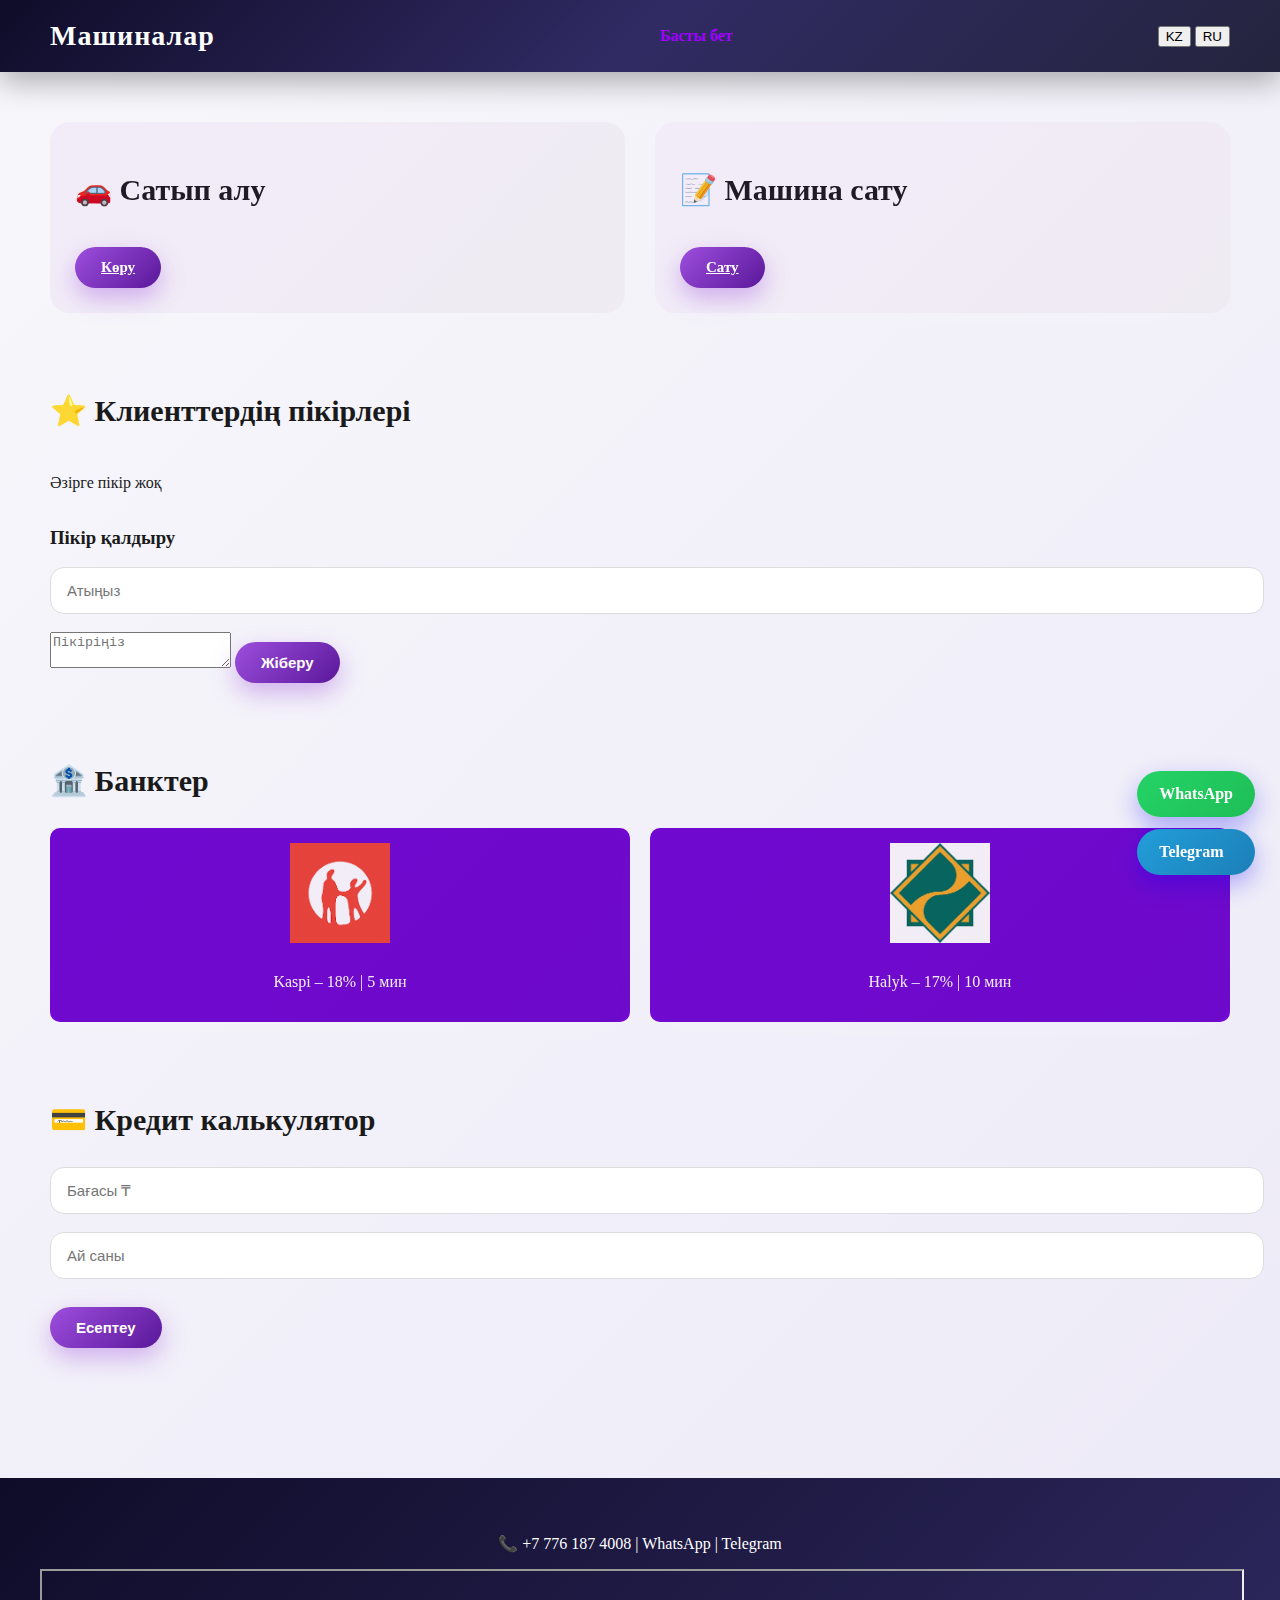
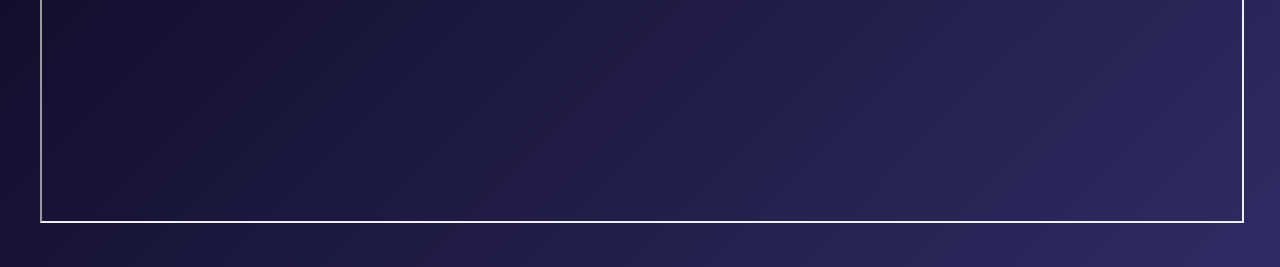
<file: index.html>
<!DOCTYPE html>
<html lang="kk">
<head>
  <meta charset="UTF-8">
  <title>AutoMarket</title>
  <link rel="stylesheet" href="style.css">
</head>

<body>

<header>
  <h1 data-kk="Машиналар" data-ru="Автомобили">Машиналар</h1>

  <a href="index.html"
     data-kk="Басты бет"
     data-ru="Главная">Басты бет</a>

  <div class="lang-buttons" style="float:right;">
    <button onclick="setLang('kk')">KZ</button>
    <button onclick="setLang('ru')">RU</button>
  </div>
</header>

<div class="container">

  <!-- Сатып алу / Сату -->
  <div class="section cards">
    <div class="card">
      <h2 data-kk="🚗 Сатып алу" data-ru="🚗 Купить">🚗 Сатып алу</h2>
      <a class="button" href="sale.html"
         data-kk="Көру"
         data-ru="Смотреть">Көру</a>
    </div>

    <div class="card">
      <h2 data-kk="📝 Машина сату" data-ru="📝 Продать авто">📝 Машина сату</h2>
      <a class="button" href="sell.html"
         data-kk="Сату"
         data-ru="Продать">Сату</a>
    </div>
  </div>

  <!-- Пікірлер -->
  <div class="section">
    <h2 data-kk="⭐ Клиенттердің пікірлері"
        data-ru="⭐ Отзывы клиентов">⭐ Клиенттердің пікірлері</h2>

    <div id="reviewsList" class="cards">
      <p id="noReviews"
         data-kk="Әзірге пікір жоқ"
         data-ru="Пока отзывов нет">Әзірге пікір жоқ</p>
    </div>

    <h3 data-kk="Пікір қалдыру"
        data-ru="Оставить отзыв">Пікір қалдыру</h3>

    <form id="reviewForm">
      <input type="text" id="reviewName"
             data-kk-placeholder="Атыңыз"
             data-ru-placeholder="Ваше имя"
             placeholder="Атыңыз" required>

      <textarea id="reviewText"
                data-kk-placeholder="Пікіріңіз"
                data-ru-placeholder="Ваш отзыв"
                placeholder="Пікіріңіз" required></textarea>

      <button type="button" class="button"
              data-kk="Жіберу"
              data-ru="Отправить"
              onclick="addReview()">Жіберу</button>
    </form>
  </div>

  <!-- Банктер -->
  <div class="section">
    <h2 data-kk="🏦 Банктер" data-ru="🏦 Банки">🏦 Банктер</h2>

    <div class="cards bank-cards">
      <div class="card">
        <a href="https://wa.me/77761874008" target="_blank">
          <img src="images/kaspi.png">
          <p>Kaspi – 18% | 5 мин</p>
        </a>
      </div>

      <div class="card">
        <a href="https://wa.me/77761874008" target="_blank">
          <img src="images/halyk.png">
          <p>Halyk – 17% | 10 мин</p>
        </a>
      </div>
    </div>
  </div>

  <!-- Кредит калькулятор -->
 <div class="section">
    <h2 data-kk="💳 Кредит калькулятор"
        data-ru="💳 Кредитный калькулятор">💳 Кредит калькулятор</h2>

    <input id="price" type="number"
           data-kk-placeholder="Бағасы ₸"
           data-ru-placeholder="Цена ₸"
           placeholder="Бағасы ₸">

    <input id="months" type="number"
           data-kk-placeholder="Ай саны"
           data-ru-placeholder="Количество месяцев"
           placeholder="Ай саны">

    <button class="button"
            data-kk="Есептеу"
            data-ru="Рассчитать"
            onclick="creditCalc()">Есептеу</button>

    <p id="creditResult"></p>
  </div>

</div>
<footer>
  <p>📞 +7 776 187 4008 | WhatsApp | Telegram</p>
  <iframe src="https://www.google.com/maps?q=Astana&output=embed"
          width="100%" height="250"></iframe>
</footer>

<div class="float">
  <a href="https://wa.me/77761874008">WhatsApp</a>
  <a class="tg" href="https://t.me/yourchannel">Telegram</a>
</div>

<!-- ТІЛ АУЫСТЫРУ СКРИПТІ -->
<script>
function setLang(lang) {
  document.querySelectorAll('[data-kk]').forEach(el => {
    el.textContent = el.getAttribute('data-' + lang);
  });

  document.querySelectorAll('[data-kk-placeholder]').forEach(el => {
    el.placeholder = el.getAttribute('data-' + lang + '-placeholder');
  });

  localStorage.setItem('lang', lang);
}

document.addEventListener('DOMContentLoaded', () => {
  const lang = localStorage.getItem('lang') || 'kk';
  setLang(lang);
});
</script>

</body><script>
function addReview() {
  const name = document.getElementById('reviewName').value.trim();
  const text = document.getElementById('reviewText').value.trim();
  const reviewsList = document.getElementById('reviewsList');
  const noReviews = document.getElementById('noReviews');

  if (!name || !text) {
    alert("Атыңыз бен пікіріңізді толтырыңыз");
    return;
  }

  // "Пікір жоқ" мәтінін өшіру
  if (noReviews) {
    noReviews.style.display = "none";
  }

  const card = document.createElement('div');
  card.className = 'card';

  card.innerHTML = `
    <h4>${name}</h4>
    <p>${text}</p>
  `;

  reviewsList.appendChild(card);

  // input-тарды тазалау
  document.getElementById('reviewName').value = '';
  document.getElementById('reviewText').value = '';
}
</script>


<script>
function creditCalc() {
  const price = parseFloat(document.getElementById('price').value);
  const months = parseInt(document.getElementById('months').value);
  const result = document.getElementById('creditResult');

  if (isNaN(price) || isNaN(months) || price <= 0 || months <= 0) {
    result.textContent = "Барлық мәндерді дұрыс енгізіңіз";
    return;
  }

  const yearlyRate = 0.18; // 18%
  const monthlyRate = yearlyRate / 12;

  const monthlyPayment =
    (price * monthlyRate) /
    (1 - Math.pow(1 + monthlyRate, -months));

  result.textContent =
    "Ай сайынғы төлем: " +
    Math.round(monthlyPayment).toLocaleString() +
    " ₸";
}
</script>
</html>
</file>
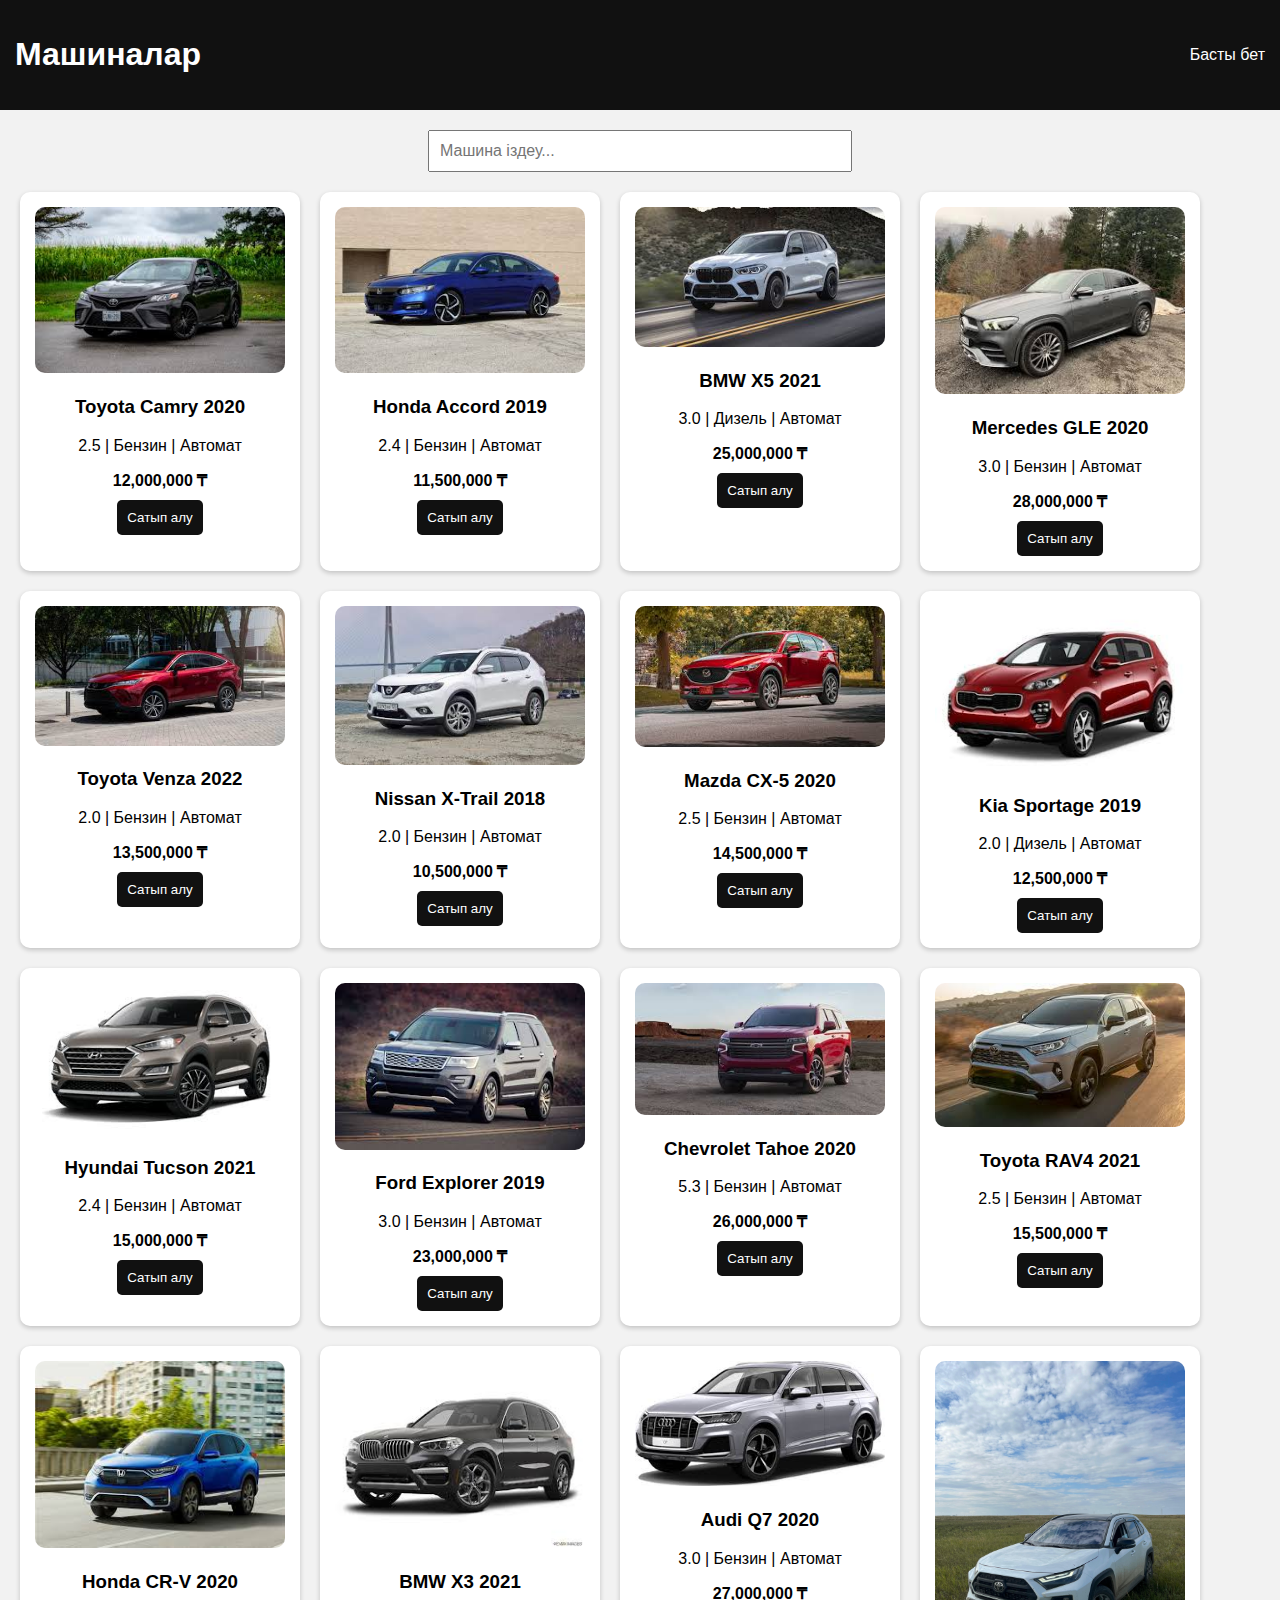
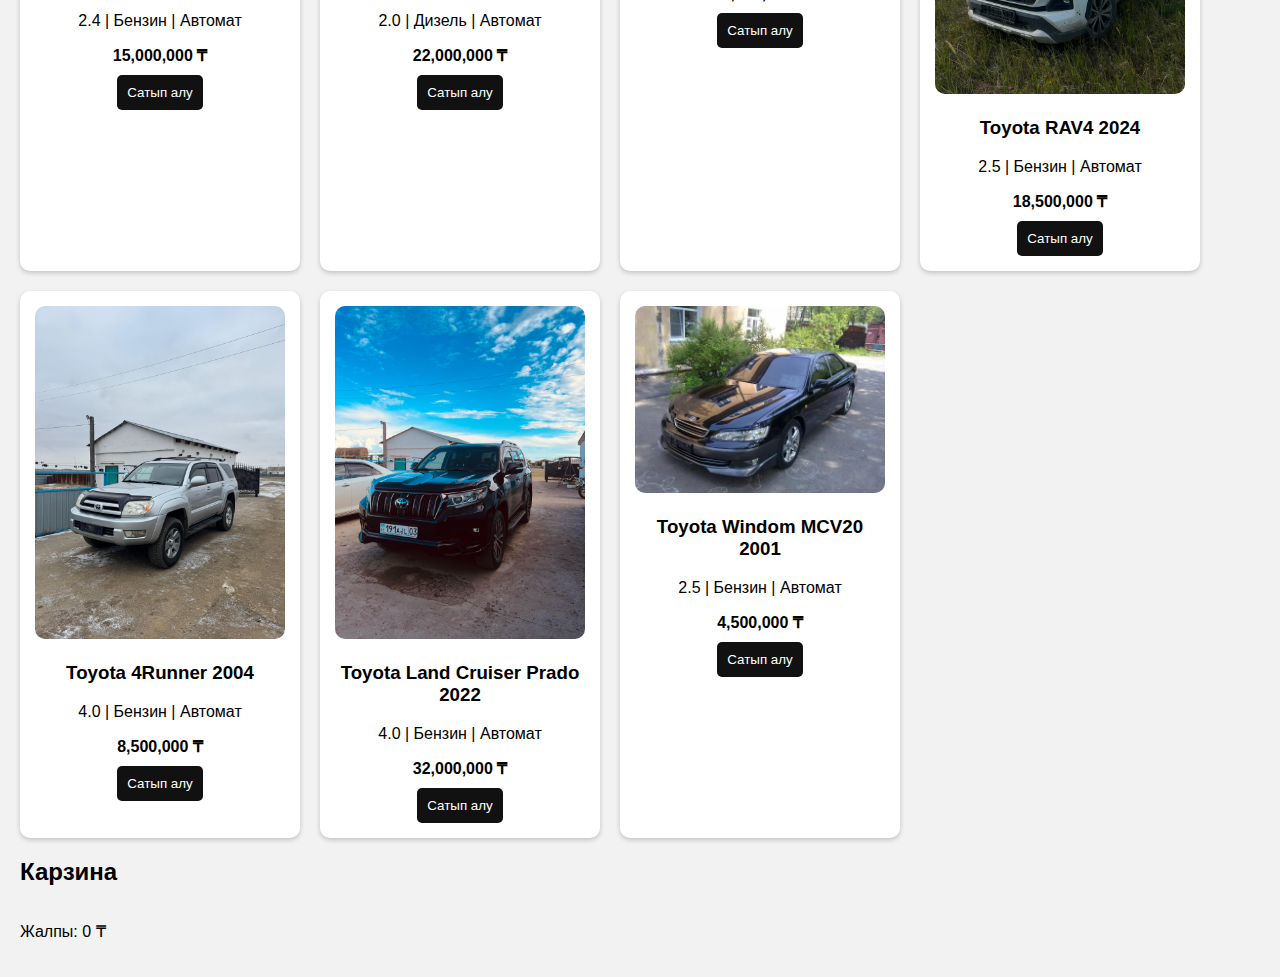
<file: sale.html>
<!DOCTYPE html>
<html lang="kk">
<head>
<meta charset="UTF-8">
<title>Сатып алу</title>

<style>
body { font-family: Arial, sans-serif; margin:0; background:#f2f2f2; }
header { background:#111; color:#fff; padding:15px; display:flex; justify-content:space-between; align-items:center; }
header a { color:white; text-decoration:none; margin-left:15px; }
.container { padding:20px; }
.cards { display:flex; flex-wrap:wrap; gap:20px; }
.car, .card { background:white; padding:15px; border-radius:10px; width:250px; text-align:center; box-shadow:0 2px 5px rgba(0,0,0,.2); }
.car img { width:100%; border-radius:10px; }
.button { background:#111; color:white; border:none; padding:10px; border-radius:5px; cursor:pointer; margin-top:10px; }
.search-container { text-align:center; margin-bottom:20px; }
#searchInput { width:80%; max-width:400px; padding:10px; font-size:16px; }
</style>
</head>

<body>

<header>
  <h1>Машиналар</h1>
  <a href="index.html">Басты бет</a>
</header>

<div class="container">

<div class="search-container">
  <input id="searchInput" placeholder="Машина іздеу...">
</div>

<div class="cards" id="carList"></div>

<h2>Карзина</h2>
<div class="cards" id="cart">
  <p id="emptyCart">Сіздің карзинаңыз бос</p>
</div>
<p id="totalPrice">Жалпы: 0 ₸</p>

</div>

<script>
// ===== Машиналар =====
const cars = [
  { title:"Toyota Camry 2020", price:12000000, chars:"2.5 | Бензин | Автомат", img:"images/cars/camry.jpg" },
  { title:"Honda Accord 2019", price:11500000, chars:"2.4 | Бензин | Автомат", img:"images/cars/accord.jpg" },
  { title:"BMW X5 2021", price:25000000, chars:"3.0 | Дизель | Автомат", img:"images/cars/bmw-x5.jpg" },
  { title:"Mercedes GLE 2020", price:28000000, chars:"3.0 | Бензин | Автомат", img:"images/cars/gle.jpg" },
  { title:"Toyota Venza 2022", price:13500000, chars:"2.0 | Бензин | Автомат", img:"images/cars/venza.jpg" },
  { title:"Nissan X-Trail 2018", price:10500000, chars:"2.0 | Бензин | Автомат", img:"images/cars/xtrail.jpg" },
  { title:"Mazda CX-5 2020", price:14500000, chars:"2.5 | Бензин | Автомат", img:"images/cars/cx5.jpg" },
  { title:"Kia Sportage 2019", price:12500000, chars:"2.0 | Дизель | Автомат", img:"images/cars/sportage.jpg" },
  { title:"Hyundai Tucson 2021", price:15000000, chars:"2.4 | Бензин | Автомат", img:"images/cars/tucson.jpg" },
  { title:"Ford Explorer 2019", price:23000000, chars:"3.0 | Бензин | Автомат", img:"images/cars/explorer.jpg" },
  { title:"Chevrolet Tahoe 2020", price:26000000, chars:"5.3 | Бензин | Автомат", img:"images/cars/tahoe.jpg" },
  { title:"Toyota RAV4 2021", price:15500000, chars:"2.5 | Бензин | Автомат", img:"images/cars/rav4.jpg" },
  { title:"Honda CR-V 2020", price:15000000, chars:"2.4 | Бензин | Автомат", img:"images/cars/crv.jpg" },
  { title:"BMW X3 2021", price:22000000, chars:"2.0 | Дизель | Автомат", img:"images/cars/bmw-x3.jpg" },
  { title:"Audi Q7 2020", price:27000000, chars:"3.0 | Бензин | Автомат", img:"images/cars/q7.jpg" },

  // Қосымша Toyota
  { title:"Toyota RAV4 2024", price:18500000, chars:"2.5 | Бензин | Автомат", img:"images/cars/rav4-2024.jpg" },
  { title:"Toyota 4Runner 2004", price:8500000, chars:"4.0 | Бензин | Автомат", img:"images/cars/4runner-2004.jpg" },
  { title:"Toyota Land Cruiser Prado 2022", price:32000000, chars:"4.0 | Бензин | Автомат", img:"images/cars/prado-2022.jpg" },
  { title:"Toyota Windom MCV20 2001", price:4500000, chars:"2.5 | Бензин | Автомат", img:"images/cars/windom-mcv20-2001.jpg" }
];

// ===== Карзина =====
let cart=[];
const carList=document.getElementById("carList");
const cartDiv=document.getElementById("cart");
const totalPrice=document.getElementById("totalPrice");
const emptyCart=document.getElementById("emptyCart");

// ===== Машиналарды шығару =====
function renderCars(list=cars){
 carList.innerHTML="";
 list.forEach((c,i)=>{
  carList.innerHTML+=`
   <div class="car">
    <img src="${c.img}">
    <h3>${c.title}</h3>
    <p>${c.chars}</p>
    <b>${c.price.toLocaleString()} ₸</b><br>
    <button class="button" onclick="buyCar(${i})">Сатып алу</button>
   </div>`;
 });
}

// ===== Карзина =====
function renderCart(){
 cartDiv.innerHTML="";
 if(cart.length===0){
  emptyCart.style.display="block";
  totalPrice.innerText="Жалпы: 0 ₸";
  return;
 }
 emptyCart.style.display="none";
 let total=0;
 cart.forEach((c,i)=>{
  total+=c.price;
  cartDiv.innerHTML+=`
   <div class="card">
    <h4>${c.title}</h4>
    <b>${c.price.toLocaleString()} ₸</b><br>
    <button class="button" onclick="removeFromCart(${i})">Жою</button>
   </div>`;
 });
 totalPrice.innerText="Жалпы: "+total.toLocaleString()+" ₸";
}

function buyCar(i){
 cart.push(cars[i]);
 renderCart();
 window.open(`https://wa.me/77761874008?text=Мен ${cars[i].title} сатып алғым келеді`);
}

function removeFromCart(i){
 cart.splice(i,1);
 renderCart();
}

// ===== Іздеу =====
searchInput.addEventListener("input",()=>{
 const q=searchInput.value.toLowerCase();
 renderCars(cars.filter(c=>c.title.toLowerCase().includes(q)));
});

renderCars();
renderCart();
</script>

</body>
</html>
</file>
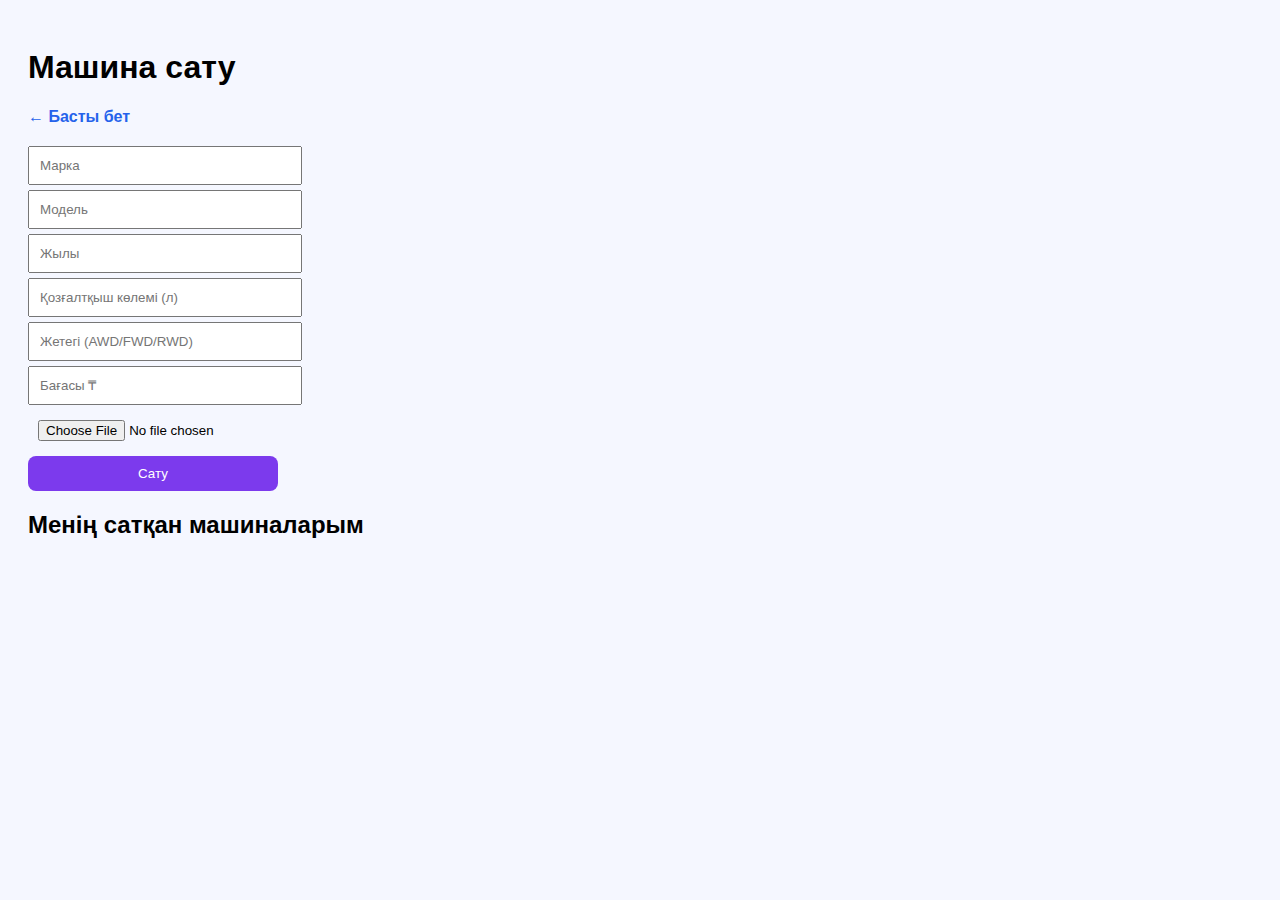
<file: sell.html>
<!DOCTYPE html>
<html lang="kk">
<head>
<meta charset="UTF-8">
<title>Машина сату</title>
<style>
body{font-family:Arial,sans-serif;background:#f5f7ff;padding:20px;}
.container{margin-top:20px;}
input,button{display:block;width:250px;margin:5px 0;padding:10px;}
button{background:#7c3aed;color:white;border:none;border-radius:8px;cursor:pointer;}
.cards{display:flex;flex-wrap:wrap;gap:20px;margin-top:20px;}
.card{background:white;padding:15px;border-radius:10px;width:250px;box-shadow:0 4px 10px rgba(0,0,0,.1);}
.card img{width:100%;border-radius:8px;margin-bottom:10px;}
a{text-decoration:none;color:#2563eb;font-weight:bold;}
</style>
</head>
<body>

<header>
  <h1>Машина сату</h1>
  <a href="index.html">← Басты бет</a>
</header>

<div class="container">
  <form id="sellForm">
    <input type="text" placeholder="Марка">
    <input type="text" placeholder="Модель">
    <input type="number" placeholder="Жылы">
    <input type="text" placeholder="Қозғалтқыш көлемі (л)">
    <input type="text" placeholder="Жетегі (AWD/FWD/RWD)">
    <input type="number" placeholder="Бағасы ₸">
    <input type="file" id="img" accept="image/*">
    <button type="button" onclick="submitCar()">Сату</button>
  </form>

  <h2>Менің сатқан машиналарым</h2>
  <div id="myCars" class="cards">
    <p id="noCars">Әзірге машина жоқ</p>
  </div>
</div>

<script>
const sellForm = document.getElementById('sellForm');
const myCars = document.getElementById('myCars');
const noCars = document.getElementById('noCars');

// Машиналарды localStorage-тан алу және көрсету
function renderCars(){
  const cars = JSON.parse(localStorage.getItem('carsForSale') || '[]');
  myCars.innerHTML = '';
  
  if(cars.length === 0){
    noCars.style.display = 'block';
    return;
  }
  
  noCars.style.display = 'none';
  
  cars.forEach(car=>{
    const div = document.createElement('div');
    div.className = 'card';
    div.innerHTML = `
      <img src="${car.img}">
      <h3>${car.title} ${car.model}</h3>
      <p>Жылы: ${car.year}</p>
      <p>Қозғалтқыш: ${car.engine}</p>
      <p>Жетегі: ${car.drive}</p>
      <p><b>Бағасы: ${car.price} ₸</b></p>
    `;
    myCars.appendChild(div);
  });
}

// Машина қосу
function submitCar(){
  const title = sellForm[0].value.trim();
  const model = sellForm[1].value.trim();
  const year = sellForm[2].value.trim();
  const engine = sellForm[3].value.trim();
  const drive = sellForm[4].value.trim();
  const price = sellForm[5].value.trim();
  const img = sellForm[6].files[0];

  if(!title || !model || !year || !engine || !drive || !price || !img){
    alert("Барлық өрістерді толтырыңыз");
    return;
  }

  const reader = new FileReader();
  reader.onload = function(e){
    const carData = {title, model, year, engine, drive, price, img: e.target.result};
    let cars = JSON.parse(localStorage.getItem('carsForSale') || '[]');
    cars.push(carData);
    localStorage.setItem('carsForSale', JSON.stringify(cars));
    sellForm.reset();
    renderCars();
    alert("Машина сәтті қосылды!");
  }
  reader.readAsDataURL(img);
}

// Алғашқы жүктелгенде машиналарды көрсету
renderCars();
</script>

</body>
</html>
</file>
<file: style.css>
body {
  font-family: "Times New Roman", serif;
}


body{
  margin:0;
  background: linear-gradient(135deg,#f7f7fb,#ece9f7);
  color:#1a1a1a;
}

/* ===== HEADER ===== */
header{
  background: linear-gradient(135deg,#0f0c29,#302b63,#24243e);
  color:white;
  padding:20px 50px;
  display:flex;
  justify-content:space-between;
  align-items:center;
  box-shadow:0 10px 30px rgba(0,0,0,.3);
}

header h1{
  margin:0;
  font-size:28px;
  letter-spacing:1px;
}

header a{
  color:#a200ff;
  margin-left:20px;
  text-decoration:none;
  font-weight:600;
}

header a:hover{
  color:rgb(145, 27, 27);
}

/* ===== LANGUAGE BUTTONS ===== */
.lang button{
  background:rgba(73, 33, 148, 0.15);
  border:1px solid rgba(107, 40, 40, 0.3);
  color:rgb(88, 82, 45);
  padding:6px 14px;
  border-radius:20px;
  cursor:pointer;
  margin-left:6px;
}

.lang button:hover{
  background:#000000;
}

/* ===== CONTAINER ===== */
.container{
  padding:50px;
}

/* ===== SECTIONS ===== */
.section{
  margin-bottom:80px;
}

.section h2{
  font-size:30px;
  margin-bottom:30px;
}

/* ===== CARDS ===== */
.cards{
  display:grid;
  grid-template-columns:repeat(auto-fit,minmax(260px,1fr));
  gap:30px;
}

.card,.car{
  background:rgba(255, 255, 255, 0.85);
  backdrop-filter: blur(10px);
  padding:25px;
  border-radius:20px;
  box-shadow:0 20px 40px rgba(255, 255, 255, 0.1);
  transition:.4s;
  position:relative;
}

.card::before,.car::before{
  content:'';
  position:absolute;
  inset:0;
  border-radius:20px;
  background:linear-gradient(135deg,#6d1bb1,#3d1961);
  opacity:.08;
}

.card:hover,.car:hover{
  transform:translateY(-10px);
  box-shadow:0 30px 60px rgba(255, 255, 255, 0.2);
}

/* ===== CAR IMAGE ===== */
.car img{
  width:100%;
  border-radius:15px;
  margin-bottom:15px;
}

/* ===== BUTTON ===== */
.button{
  display:inline-block;
  margin-top:10px;
  padding:12px 26px;
  background:linear-gradient(135deg,#9d4edd,#5a189a);
  color:white;
  border:none;
  border-radius:30px;
  font-size:15px;
  font-weight:600;
  cursor:pointer;
  box-shadow:0 10px 25px rgba(157,78,221,.4);
  transition:.3s;
}

.button:hover{
  transform:scale(1.05);
  box-shadow:0 15px 35px rgba(157,78,221,.6);
}

/* ===== INPUTS ===== */
input{
  width:100%;
  padding:14px 16px;
  margin-bottom:18px;
  border-radius:14px;
  border:1px solid #ddd;
  font-size:15px;
}

input:focus{
  outline:none;
  border-color:#9d4edd;
  box-shadow:0 0 0 3px rgba(157,78,221,.2);
}

/* ===== FOOTER ===== */
footer{
  background:linear-gradient(135deg,#0f0c29,#302b63);
  color:white;
  padding:40px;
  text-align:center;
}

/* ===== FLOAT BUTTONS ===== */
.float{
  position:fixed;
  right:25px;
  bottom:25px;
  display:flex;
  flex-direction:column;
  gap:12px;
  z-index:999;
}

.float a{
  background:linear-gradient(135deg,#25D366,#1ebe57);
  color:white;
  padding:14px 22px;
  border-radius:50px;
  text-decoration:none;
  font-weight:600;
  box-shadow:0 10px 25px rgba(17, 0, 248, 0.3);
}

.float a.tg{
  background:linear-gradient(135deg,#229ED9,#1c7fb8);
}

.float a:hover{
  transform:scale(1.08);
}

/* ===== MODAL ===== */
#buyModal > div{
  animation:pop .4s ease;
}

@keyframes pop{
  from{transform:scale(.7);opacity:0}
  to{transform:scale(1);opacity:1}
}
.card::before,
.car::before{
  pointer-events: none;
}

.card, .car{
  position: relative;
  z-index: 1;
}

.button{
  position: relative;
  z-index: 2;
}
.bank-cards {
  display: flex;
  flex-wrap: wrap;
  gap: 20px;
}

.bank-cards .card {
  flex: 1 1 200px;
  text-align: center;
  background: #7108d3;
  color: rgb(136, 28, 185);
  border-radius: 10px;
  padding: 15px;
  transition: transform 0.3s, box-shadow 0.3s;
}

.bank-cards .card img {
  width: 100px;
  height: auto;
  margin-bottom: 10px;
}

.bank-cards .card:hover {
  transform: translateY(-5px);
  box-shadow: 0 5px 15px rgba(255, 255, 255, 0.5);
}

.bank-cards .card a {
  color: rgb(255, 255, 255);
  text-decoration: none;
}
.bank-grid {
    display: flex;
    flex-direction: column; /* енді банктер тік жолға шығады */
    gap: 15px; /* банктердің арасын бөлу */
    margin-top: 15px;
}

.bank-card {
    width: 100%; /* әр банк толық енімен шығады */
    text-align: center;
    padding: 15px;
    background: var(--card-bg);
    border-radius: 10px;
    text-decoration: none;
    color: var(--text);
    border: 1px solid #e5e7eb;
    transition: all 0.3s ease;
    display: flex;
    flex-direction: row; /* иконка мен атауды қатар көрсету үшін */
    align-items: center;
    justify-content: flex-start;
    gap: 15px;
}

.bank-card i {
    font-size: 2rem;
    margin: 0; /* gap арқылы арасы анықталады */
}

.bank-card div {
    font-weight: 600;
}
</file>
